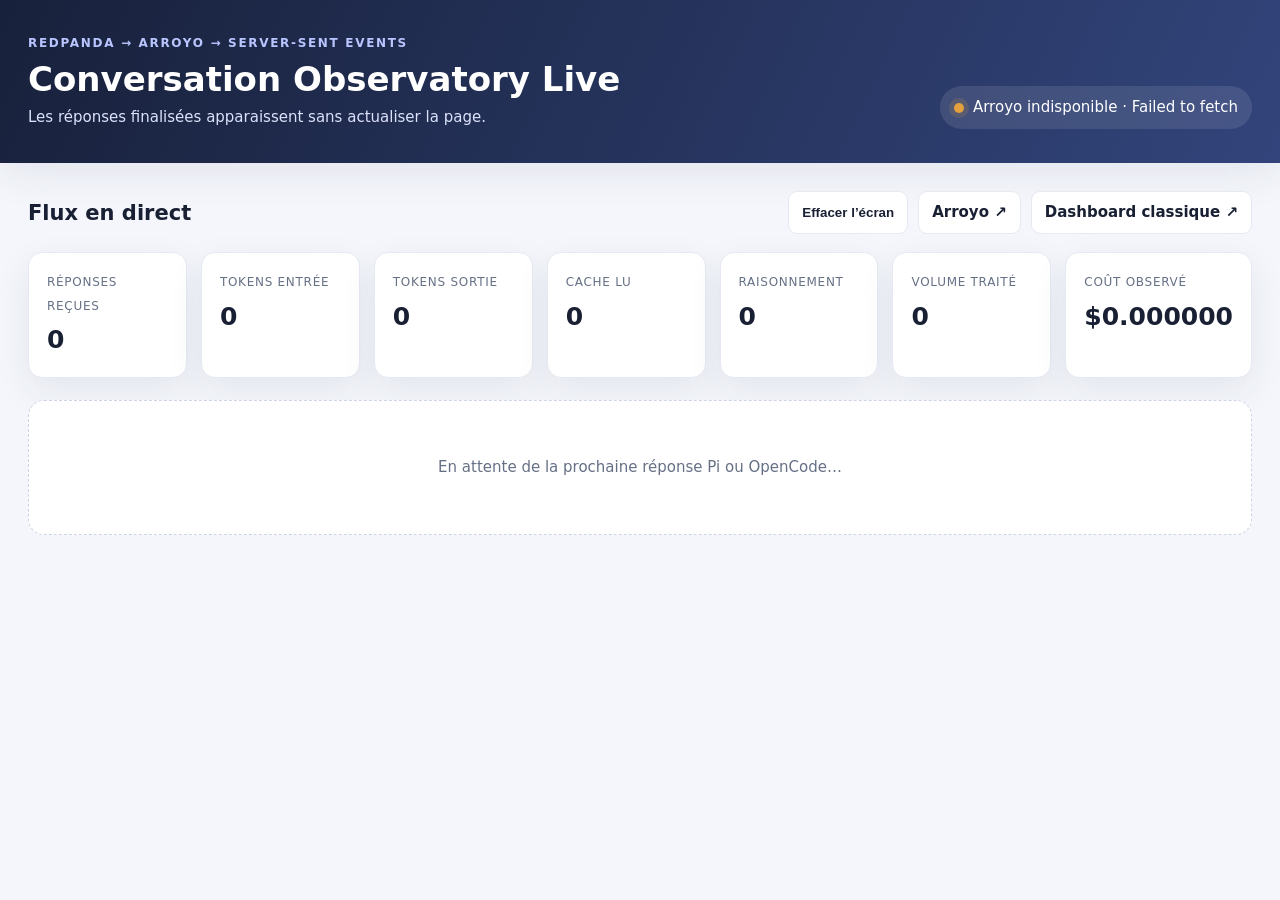
<file: opencode-s3-observatory/live-dashboard/index.html>
<!doctype html>
<html lang="fr">
<head>
  <meta charset="utf-8">
  <meta name="viewport" content="width=device-width,initial-scale=1">
  <title>Conversation Observatory · Live</title>
  <style>
    :root{--bg:#f4f6fb;--panel:#fff;--ink:#192033;--muted:#667085;--line:#e5e9f2;--blue:#5367db;--orange:#e58b35;--green:#20a56b;--shadow:0 12px 35px rgba(33,45,78,.08)}
    *{box-sizing:border-box} body{margin:0;background:var(--bg);color:var(--ink);font:15px/1.55 Inter,ui-sans-serif,system-ui,-apple-system,sans-serif}
    header{background:linear-gradient(115deg,#18213b,#32447b);color:#fff;padding:34px max(28px,calc((100vw - 1380px)/2));box-shadow:var(--shadow)}
    .eyebrow{font-size:12px;font-weight:800;letter-spacing:.14em;text-transform:uppercase;color:#b9c5ff}.headrow{display:flex;justify-content:space-between;align-items:end;gap:20px}
    h1{font-size:34px;line-height:1.1;margin:8px 0}.subtitle{margin:0;color:#dce2fb}.status{display:flex;align-items:center;gap:9px;background:rgba(255,255,255,.1);padding:10px 14px;border-radius:999px;white-space:nowrap}
    .dot{width:10px;height:10px;border-radius:50%;background:#e2a13e;box-shadow:0 0 0 5px rgba(226,161,62,.15)}.online .dot{background:#35d391;box-shadow:0 0 0 5px rgba(53,211,145,.15)}
    main{max-width:1380px;margin:28px auto;padding:0 28px}.toolbar{display:flex;justify-content:space-between;align-items:center;margin-bottom:18px}.toolbar h2{margin:0;font-size:21px}.actions{display:flex;gap:10px}
    button,a.button{border:1px solid var(--line);background:#fff;color:var(--ink);padding:9px 13px;border-radius:9px;text-decoration:none;cursor:pointer;font-weight:650}
    .metrics{display:grid;grid-template-columns:repeat(7,1fr);gap:14px;margin-bottom:22px}.metric{background:var(--panel);border:1px solid var(--line);border-radius:14px;padding:17px 18px;box-shadow:var(--shadow)}
    .metric span{color:var(--muted);font-size:12px;text-transform:uppercase;letter-spacing:.06em}.metric strong{display:block;font-size:25px;margin-top:4px}.stream{display:grid;gap:14px}
    .empty{padding:55px;text-align:center;background:#fff;border:1px dashed #cdd4e3;border-radius:16px;color:var(--muted)}
    article{background:#fff;border:1px solid var(--line);border-radius:16px;box-shadow:var(--shadow);overflow:hidden;animation:enter .28s ease-out}@keyframes enter{from{opacity:0;transform:translateY(-8px)}}
    .cardhead{display:flex;justify-content:space-between;gap:18px;padding:14px 18px;border-bottom:1px solid var(--line);background:#fafbfe}.identity{display:flex;align-items:center;gap:10px}.badge{font-weight:800;padding:4px 9px;border-radius:7px;background:#edf0ff;color:#4156ce}.badge.open{background:#fff1e5;color:#b9671e}
    .meta{color:var(--muted);font-size:13px}.numbers{display:flex;gap:18px;align-items:center;font-variant-numeric:tabular-nums}.numbers b{color:var(--ink)}.answer{padding:18px;white-space:pre-wrap;max-height:360px;overflow:auto}.session{padding:0 18px 14px;color:#98a2b3;font:11px ui-monospace,monospace}
    @media(max-width:900px){.metrics{grid-template-columns:repeat(2,1fr)}.headrow{align-items:start;flex-direction:column}.cardhead{flex-direction:column}.numbers{flex-wrap:wrap}}
  </style>
</head>
<body>
<header><div class="eyebrow">Redpanda → Arroyo → Server-Sent Events</div><div class="headrow"><div><h1>Conversation Observatory Live</h1><p class="subtitle">Les réponses finalisées apparaissent sans actualiser la page.</p></div><div id="status" class="status"><span class="dot"></span><span>Connexion à Arroyo…</span></div></div></header>
<main>
  <div class="toolbar"><h2>Flux en direct</h2><div class="actions"><button id="clear">Effacer l’écran</button><a class="button" href="http://localhost:8510" target="_blank">Arroyo ↗</a><a class="button" href="http://localhost:8501" target="_blank">Dashboard classique ↗</a></div></div>
  <section class="metrics">
    <div class="metric"><span>Réponses reçues</span><strong id="events">0</strong></div>
    <div class="metric"><span>Tokens entrée</span><strong id="input">0</strong></div>
    <div class="metric"><span>Tokens sortie</span><strong id="output">0</strong></div>
    <div class="metric"><span>Cache lu</span><strong id="cache">0</strong></div>
    <div class="metric"><span>Raisonnement</span><strong id="reasoning">0</strong></div>
    <div class="metric"><span>Volume traité</span><strong id="tokens">0</strong></div>
    <div class="metric"><span>Coût observé</span><strong id="cost">$0.000000</strong></div>
  </section>
  <section id="stream" class="stream"><div class="empty">En attente de la prochaine réponse Pi ou OpenCode…</div></section>
</main>
<script>
const API='http://localhost:8510/api/v1';
const state={events:0,input:0,output:0,cache:0,reasoning:0,tokens:0,cost:0,source:null};
const $=id=>document.getElementById(id);
const fmt=n=>new Intl.NumberFormat('fr-FR').format(n||0);
function status(text,online=false){$('status').className='status'+(online?' online':'');$('status').lastElementChild.textContent=text}
function metrics(){$('events').textContent=fmt(state.events);$('input').textContent=fmt(state.input);$('output').textContent=fmt(state.output);$('cache').textContent=fmt(state.cache);$('reasoning').textContent=fmt(state.reasoning);$('tokens').textContent=fmt(state.tokens);$('cost').textContent='$'+state.cost.toFixed(6)}
function esc(s){const d=document.createElement('div');d.textContent=s??'';return d.innerHTML}
function receive(row){
  const input=Number(row.session_tokens_input||0), output=Number(row.session_tokens_output||0), reasoning=Number(row.session_tokens_reasoning||0), cache=Number(row.session_tokens_cache_read||0)+Number(row.session_tokens_cache_write||0);
  state.events++;state.input+=input;state.output+=output;state.cache+=cache;state.reasoning+=reasoning;state.tokens+=input+output+reasoning+cache;state.cost+=Number(row.session_cost||0);metrics();
  const harness=(row.session_agent||'').toLowerCase()==='pi'?'Pi':'OpenCode';
  const time=row.message_completed_ms?new Date(row.message_completed_ms).toLocaleTimeString('fr-FR'):'maintenant';
  const duration=row.message_completed_ms&&row.message_created_ms?((row.message_completed_ms-row.message_created_ms)/1000).toFixed(2)+' s':'—';
  const article=document.createElement('article');
  article.innerHTML=`<div class="cardhead"><div class="identity"><span class="badge ${harness==='OpenCode'?'open':''}">${harness}</span><div><b>${esc(row.session_model_id||'modèle inconnu')}</b><div class="meta">${esc(row.session_provider_id||'fournisseur inconnu')} · ${time}</div></div></div><div class="numbers"><span>Entrée <b>${fmt(input)}</b></span><span>Sortie <b>${fmt(output)}</b></span><span>Cache lu <b>${fmt(Number(row.session_tokens_cache_read||0))}</b></span><span>Raisonnement <b>${fmt(reasoning)}</b></span><span>Volume <b>${fmt(input+output+reasoning+cache)}</b></span><span>Durée <b>${duration}</b></span><span>Coût <b>$${Number(row.session_cost||0).toFixed(6)}</b></span></div></div><div class="answer">${esc(row.content||'')}</div><div class="session">${esc(row.session_id||'')}</div>`;
  const stream=$('stream');stream.querySelector('.empty')?.remove();stream.prepend(article);while(stream.children.length>100)stream.lastElementChild.remove();
}
async function connect(){
  try{
    status('Recherche du pipeline Arroyo…');
    const pipelines=(await (await fetch(`${API}/pipelines?limit=100`)).json()).data||[];
    const pipeline=pipelines.find(p=>p.name==='conversation-observatory-live');
    if(!pipeline)throw new Error('pipeline introuvable');
    const jobs=(await (await fetch(`${API}/pipelines/${pipeline.id}/jobs`)).json()).data||[];
    const job=jobs.find(j=>j.state==='Running')||jobs[0];if(!job)throw new Error('job Arroyo absent');
    state.source?.close();state.source=new EventSource(`${API}/pipelines/${pipeline.id}/jobs/${job.id}/output`);
    state.source.onopen=()=>status('Connecté · flux Arroyo actif',true);
    state.source.onerror=()=>status('Reconnexion au flux Arroyo…');
    state.source.onmessage=event=>{try{const envelope=JSON.parse(event.data);for(const row of JSON.parse(envelope.batch||'[]'))receive(row)}catch(error){console.error(error)}};
  }catch(error){status(`Arroyo indisponible · ${error.message}`);setTimeout(connect,3000)}
}
$('clear').onclick=()=>{state.events=state.input=state.output=state.cache=state.reasoning=state.tokens=state.cost=0;metrics();$('stream').innerHTML='<div class="empty">Écran vidé. En attente de la prochaine réponse…</div>'};
connect();
</script>
</body></html>
</file>
